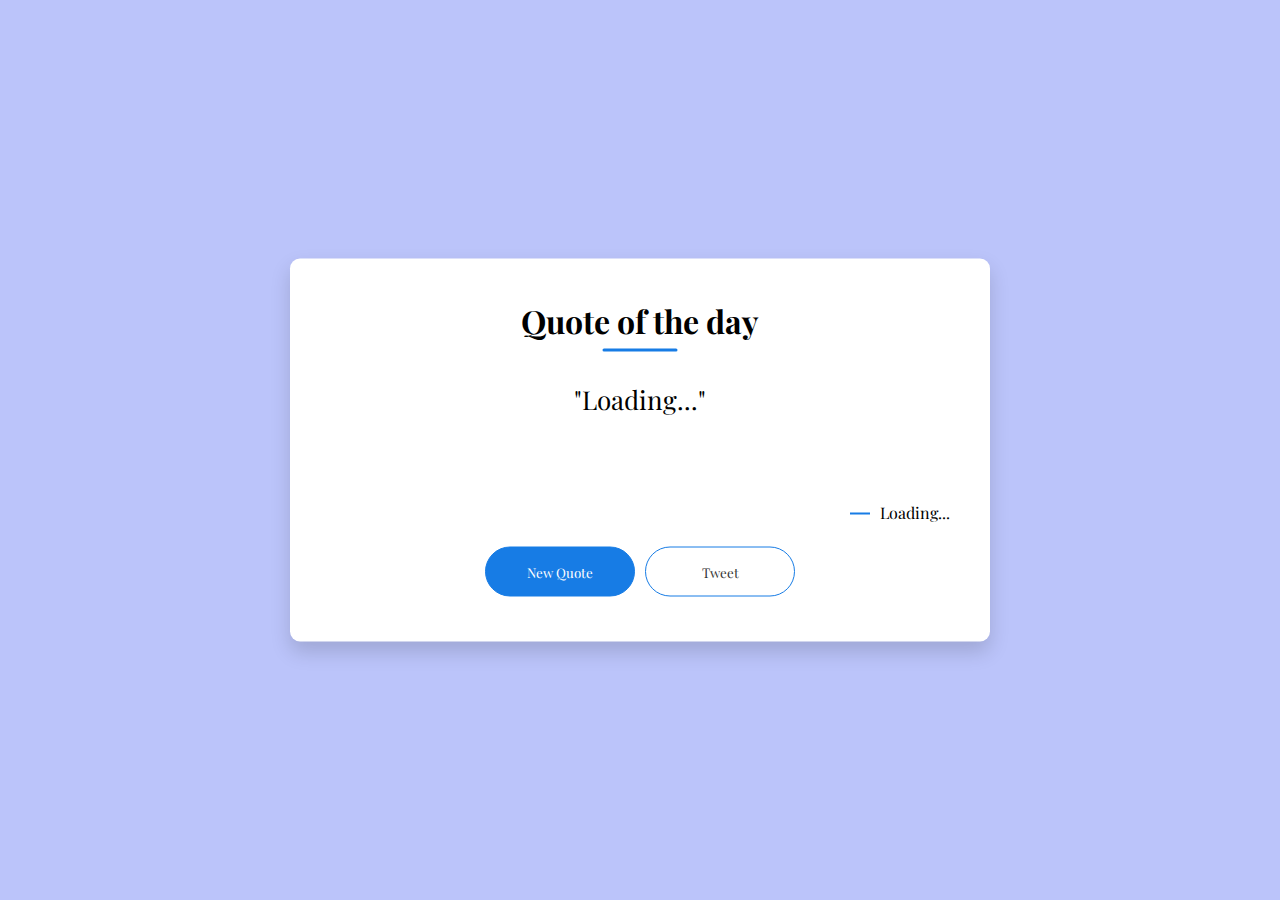
<file: QuoteOfTheDay/index.html>
<!DOCTYPE html>
<html lang="en">
<head>
  <meta charset="UTF-8">
  <meta name="viewport" content="width=device-width, initial-scale=1.0">
  <title>Quote of the day</title>
  <link rel="stylesheet" href="style.css"
</head>
<body>
  
<div class="quote-box">
  <h2>Quote of the day</h2>
  <blockquote id="quote">Loading...</blockquote>
  <span id="author">Loading...</span>
  <div>
    <button onclick="getquote(api_url)">New Quote</button>
    <button onclick="tweet()">Tweet</button>
  </div>
  <script>
    const quote = document.getElementById("quote");
    const author = document.getElementById("author");
    const api_url = "https://api.quotable.io/random";

    async function getquote(url){
      const response = await fetch(url);
      var data = await response.json();
      console.log(data);
      quote.innerHTML = data.content
      author.innerHTML = data.author
    }

    getquote(api_url);

    function tweet(){
      window.open("https://twitter.com/intent/tweet?text=" + quote.innerHTML + "--- by " + author.innerHTML, "Tweet Window", "width=600, height=300");
    }

  </script>
</div>

</body>
</html>
</file>
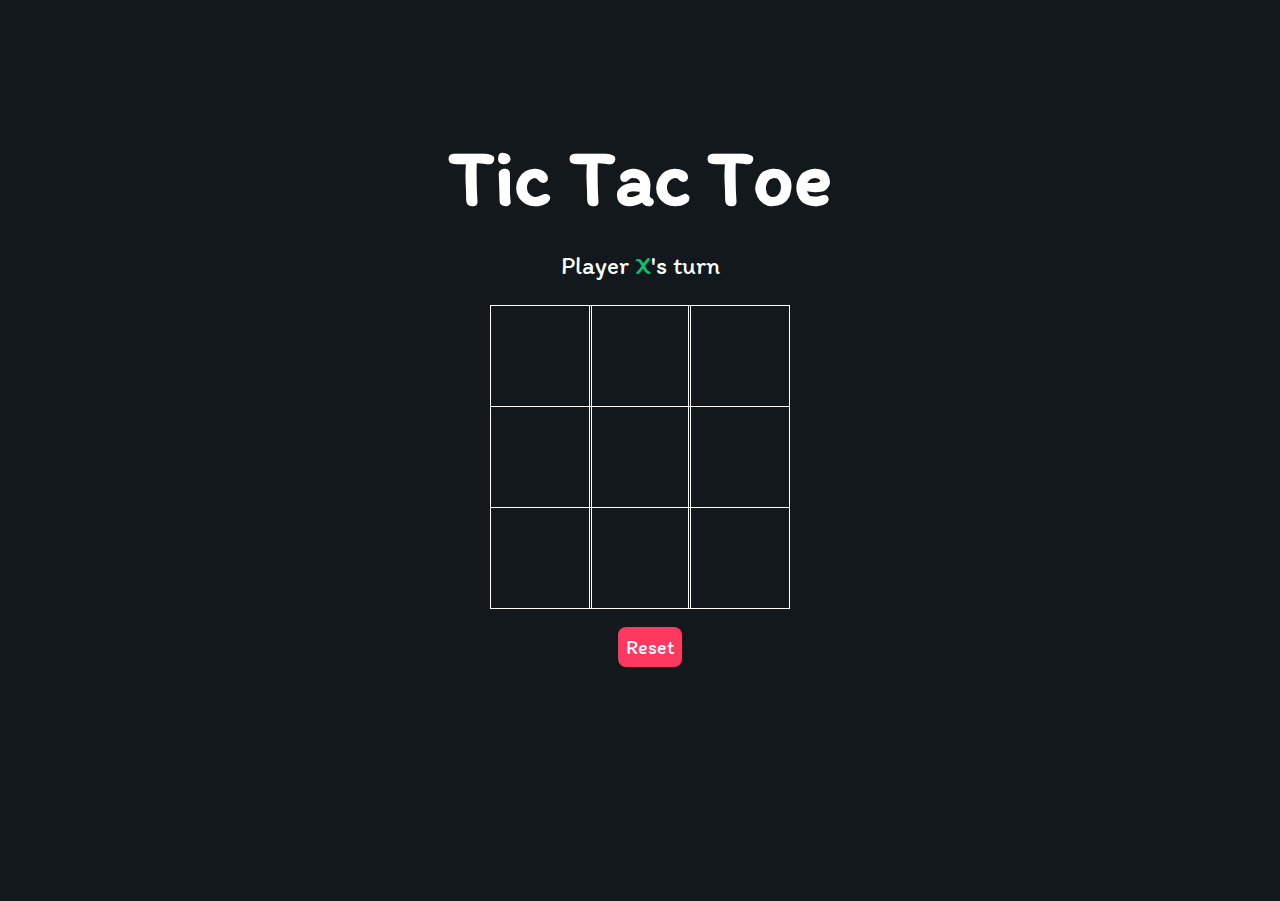
<file: TIC-TAC-TOE/index.html>
<html lang="en">
<head>
    <meta charset="UTF-8">
    <meta http-equiv="X-UA-Compatible" content="IE=edge">
    <meta name="viewport" content="width=device-width, initial-scale=1.0">
    <link rel="stylesheet" href="style.css">
    <link rel="preconnect" href="https://fonts.gstatic.com">
    <link href="https://fonts.googleapis.com/css2?family=Itim&display=swap" rel="stylesheet">
    <script src="./index.js"></script>
    <title>Tic-Tac-Toe</title>
</head>
<body>
    <main class="background">
        <section class="title">
            <h1>Tic Tac Toe</h1>
        </section>
        <section class="display">
            Player <span class="display-player playerX">X</span>'s turn
        </section>
        <section class="container">
            <div class="tile"></div>
            <div class="tile"></div>
            <div class="tile"></div>
            <div class="tile"></div>
            <div class="tile"></div>
            <div class="tile"></div>
            <div class="tile"></div>
            <div class="tile"></div>
            <div class="tile"></div>
        </section>
        <section class="display announcer hide"></section>
        <section class="controls">
            <button id="reset">Reset</button>
        </section>
    </main>
</body>
</html>
</file>
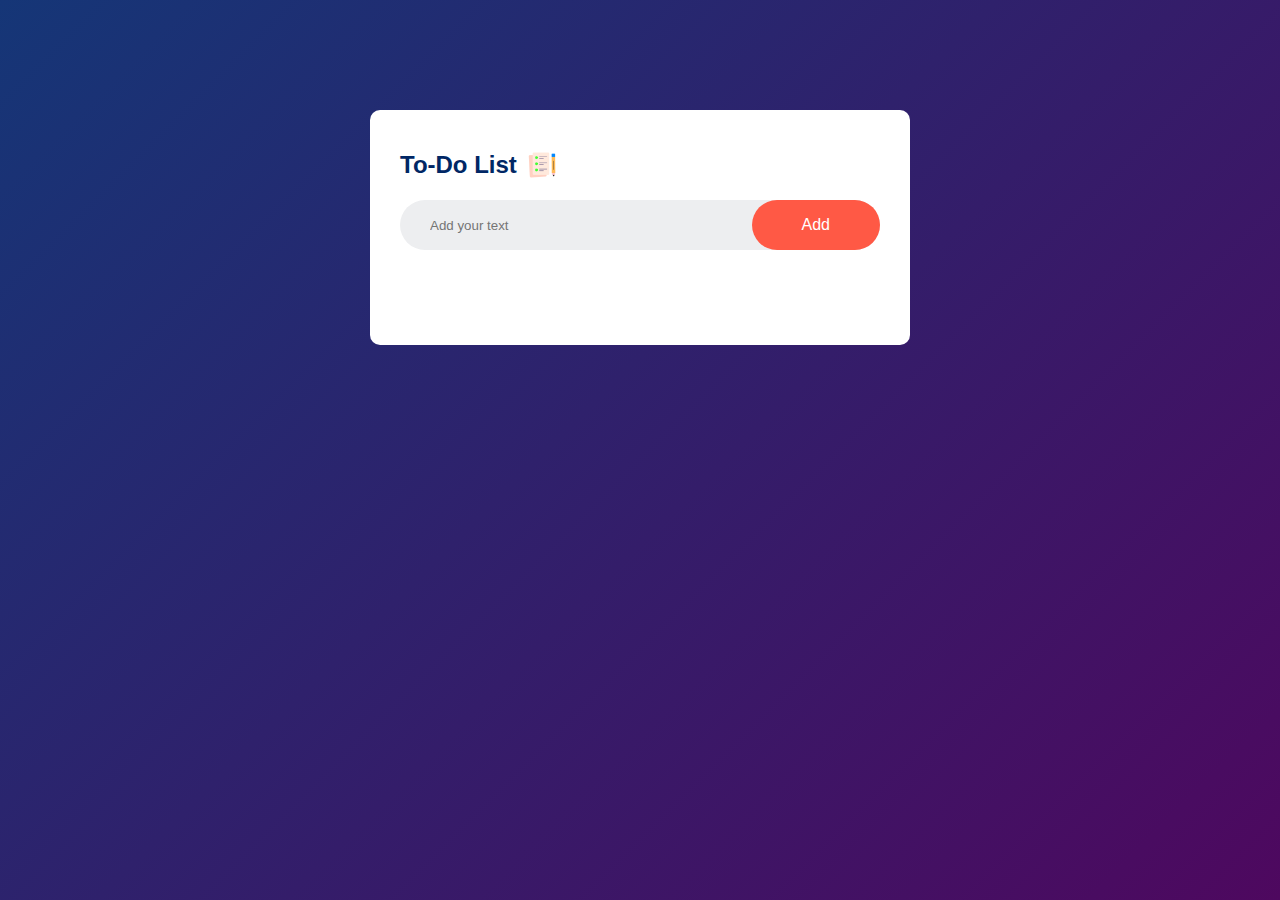
<file: ToDoListWebsite/index.html>
<!DOCTYPE html>
<head>
  <meta name="viewport" content="width=device-width, initial-scale=1.0">
  <title>To-Do List App - Easy Tutorials</title>
  <link rel="stylesheet" href="style.css">
</head>
<body>
  <div class="container">
    <div class="todo-app">
      <h2>To-Do List<img src="images/icon.png"></h2>
      <div class="row">
        <input type="text" id="input-box" placeholder="Add your text">
        <button onclick="addTask()">Add</button>
      </div>
      <ul id="list-container">
        <!-- <li class="checked">Task 1</li>
        <li>Task 2</li>
        <li>Task 3</li> -->
      </ul>
    </div>
  </div>
  <script src="script.js"></script>
</body>
</html>
</file>
<file: QuoteOfTheDay/style.css>
@import url('https://fonts.googleapis.com/css2?family=Playfair+Display:ital,wght@0,500;0,600;0,700;1,400&display=swap');

*{
  margin: 0;
  padding: 0;
  box-sizing: border-box;
  font-family: 'Playfair Display', serif;;
}
body{
  background: #bbc4fa;
}
.quote-box{
  background: #fff;
  width: 700px;
  position: absolute;
  top: 50%;
  left: 50%;
  transform: translate(-50%, -50%);
  padding: 40px;
  border-radius: 10px;
  text-align: center;
  box-shadow: 0 10px 20px 0px rgba(0, 0, 0, 0.15);
}
.quote-box h2{
  font-size: 32px;
  margin-bottom: 40px;
  position: relative;
}
.quote-box h2::after{
  content: '';
  width: 75px;
  height: 3px;
  border-radius: 3px;
  background: rgb(23, 124, 229);
  position: absolute;
  bottom: -10px;
  left: 50%;
  transform: translateX(-50%);
}
.quote-box blockquote{
  font-size: 26px;
  min-height: 110px;

}
.quote-box blockquote::before, .quote-box blockquote::after{
  content: '"'
}
.quote-box span{
  display: block;
  margin-top: 10px;
  float: right;
  position: relative;
}
.quote-box span::before{
  content: '';
  width: 20px;
  height: 2px;
  background: rgb(23, 124, 229);
  position: absolute;
  top: 50%;
  left: -30px;
}
.quote-box div{
  width: 100%;
  margin-top: 50px; 
  display: flex;
  justify-content: center;
}
.quote-box button{
  background: rgb(23, 124, 229);
  color: #fff;
  border-radius: 25px;
  border: 1px solid rgb(23, 124, 229);
  width: 150px;
  height: 50px;
  display: flex;
  align-items: center;
  justify-content: center;
  margin: 5px;
  cursor: pointer;
}
.quote-box button:nth-child(2){
  background: transparent;
  color: #333;
}
</file>
<file: TIC-TAC-TOE/style.css>
* {
  padding: 0;
  margin: 0;
  font-family: 'Itim', cursive;
}

.background {
  background-color: #12181B;
  height: 100vh;
  padding-top: 1px;
}

.title {
  color: white;
  text-align: center;
  font-size: 40px;
  margin-top: 10%;
}

.display {
  color: white;
  font-size: 25px;
  text-align: center;
  margin-top: 1em;
  margin-bottom: 1em;
}

.hide {
  display: none;
}

.container {
  margin: 0 auto;
  display: grid;
  grid-template-columns: 33% 33% 33%;
  grid-template-rows: 33% 33% 33%;
  max-width: 300px;

}

.tile {
  border: 1px solid white;
  min-width: 100px;
  min-height: 100px;
  display: flex;
  justify-content: center;
  align-items: center;
  font-size: 50px;
  cursor: pointer;
}

.playerX {
  color: #09C372;
}

.playerO {
  color: #498AFB;
}

.controls {
  display: flex;
  flex-direction: row;
  justify-content: center;
  align-items: center;
  margin-top: 1em;
}

.controls button {
  color: white;
  padding: 8px;
  border-radius: 8px;
  border: none;
  font-size: 20px;
  margin-left: 1em;
  cursor: pointer;
}

.restart {
  background-color: #498AFB;
}

#reset {
  background-color: #FF3860;
}
</file>
<file: ToDoListWebsite/style.css>
*{
  margin: 0;
  padding: 0;
  font-family: 'Poppins', sans-serif;
  box-sizing: border-box;
}
.container{
  width: 100%;
  min-height: 100vh;
  background: linear-gradient(135deg, #153677, #4e085f);
  padding: 10px;
}
.todo-app{
  width: 100%;
  max-width: 540px;
  background: #fff;
  margin: 100px auto 20px;
  padding: 40px 30px 70px;
  border-radius: 10px;
}
.todo-app h2{
  color: #002765;
  display: flex;
  align-items: center;
  margin-bottom: 20px;
}
.todo-app h2 img{
  width: 30px;
  margin-left: 10px;
}
.row{
  display: flex;
  align-items: center;
  justify-content: space-between;
  background: #edeef0;
  border-radius: 30px;
  padding-left: 20px;
  margin-bottom: 25px;
}
input{
  flex: 1;
  border: none;
  outline: none;
  background: transparent;
  padding: 10px;
}
button{
  border: none;
  outline: none;
  padding: 16px 50px;
  background: #ff5945;
  color: #fff;
  font-size: 16px;
  cursor: pointer;
  border-radius: 40px;
}
ul li{
  list-style: none;
  font-size: 17px;
  padding: 12px 8px 12px 50px;
  user-select: none;
  cursor: pointer;
  position: relative;
}
ul li::before{
  content: '';
  position: absolute;
  height: 28px;
  width: 28px;
  border-radius: 50%;
  background-image: url(images/unchecked.png);
  background-size: cover;
  background-position: center;
  top: 12px;
  left: 8px;
}
ul li.checked{
  color: #555;
  text-decoration: line-through;
}
ul li.checked::before{
  background-image: url(images/checked.png);
}
ul li span{
  position: absolute;
  right: 0;
  top: 5px;
  width: 40px;
  height: 40px;
  font-size: 22px;
  color: #555;
  line-height: 40px;
  text-align: center;
  border-radius: 50%;
}
ul li span:hover{
  background: #edeef0;
}
</file>
